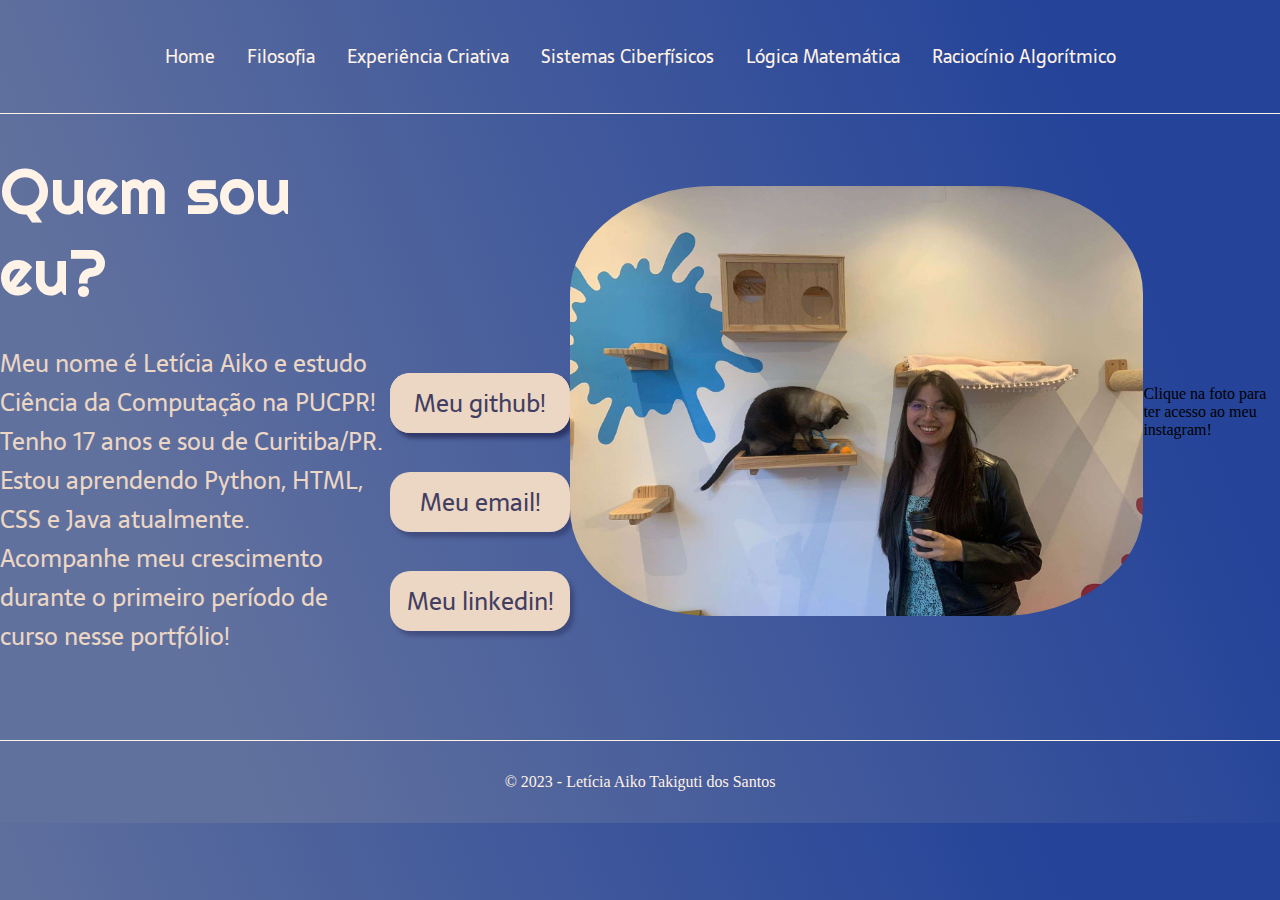
<file: index.html>
<!DOCTYPE html>
<html lang="pt-BR">
<head>
  <meta charset="UTF-8">
  <meta name="viewport" content="width=device-width, initial-scale=1.0">
  <link rel="stylesheet" href="../css/style.css">
  <title>Portfólio</title>
</head>

<body>
  <br>
  <header class="cabecalho">
    <nav class="cabecalho-menu">
      <a class="cabecalho-menu-item" href="index.html">Home</a>
      <a class="cabecalho-menu-item" href="filo.html">Filosofia</a>
      <a class="cabecalho-menu-item" href="expcr.html">Experiência Criativa</a>
      <a class="cabecalho-menu-item" href="ciberf.html">Sistemas Ciberfísicos</a>
      <a class="cabecalho-menu-item" href="lm.html">Lógica Matemática</a>
      <a class="cabecalho-menu-item" href="ra.html">Raciocínio Algorítmico</a>
    </nav>
  </header>
  <br>

  <main class="conteudo">
    <br><br>
    <section class="conteudo-principal">
      <div class="conteudo-principal-escrito">
        <h1 class="conteudo-principal-escrito-titulo">Quem sou eu?</h1>
        <h2 class="conteudo-principal-escrito-subtitulo">Meu nome é Letícia Aiko e estudo Ciência da Computação na PUCPR! <br> Tenho 17 anos e sou de Curitiba/PR. <br> Estou aprendendo Python, HTML, CSS e Java atualmente. <br> Acompanhe meu crescimento durante o primeiro período de curso nesse portfólio!</h2>
      </div>
      <div class="conteudo-principal-escrito-botao">
        <a href="https://github.com/letaiko"><button class="conteudo-principal-escrito-botao">Meu github!</button></a>
        <br>
        <a href="mailto: leticia_aiko@outlook.com"><button class="conteudo-principal-escrito-botao">Meu email!</button></a>
        <br>
        <a href="https://www.linkedin.com/in/let%C3%ADcia-santos-5a8b99274/"><button class="conteudo-principal-escrito-botao">Meu linkedin!</button></a>
      </div>
      <a href="https://www.instagram.com/leticiaaikoo"><img class="conteudo-principal-imagem"src="../imagens/letaiko.jpg" alt="Imagem de mim"></a><br>Clique na foto para ter acesso ao meu instagram!
    </section>
    <br><br>
  </main>

  <footer class="rodape">
    <p>&copy; 2023 - Letícia Aiko Takiguti dos Santos</p>
  </footer>

</body>
</html>
</file>
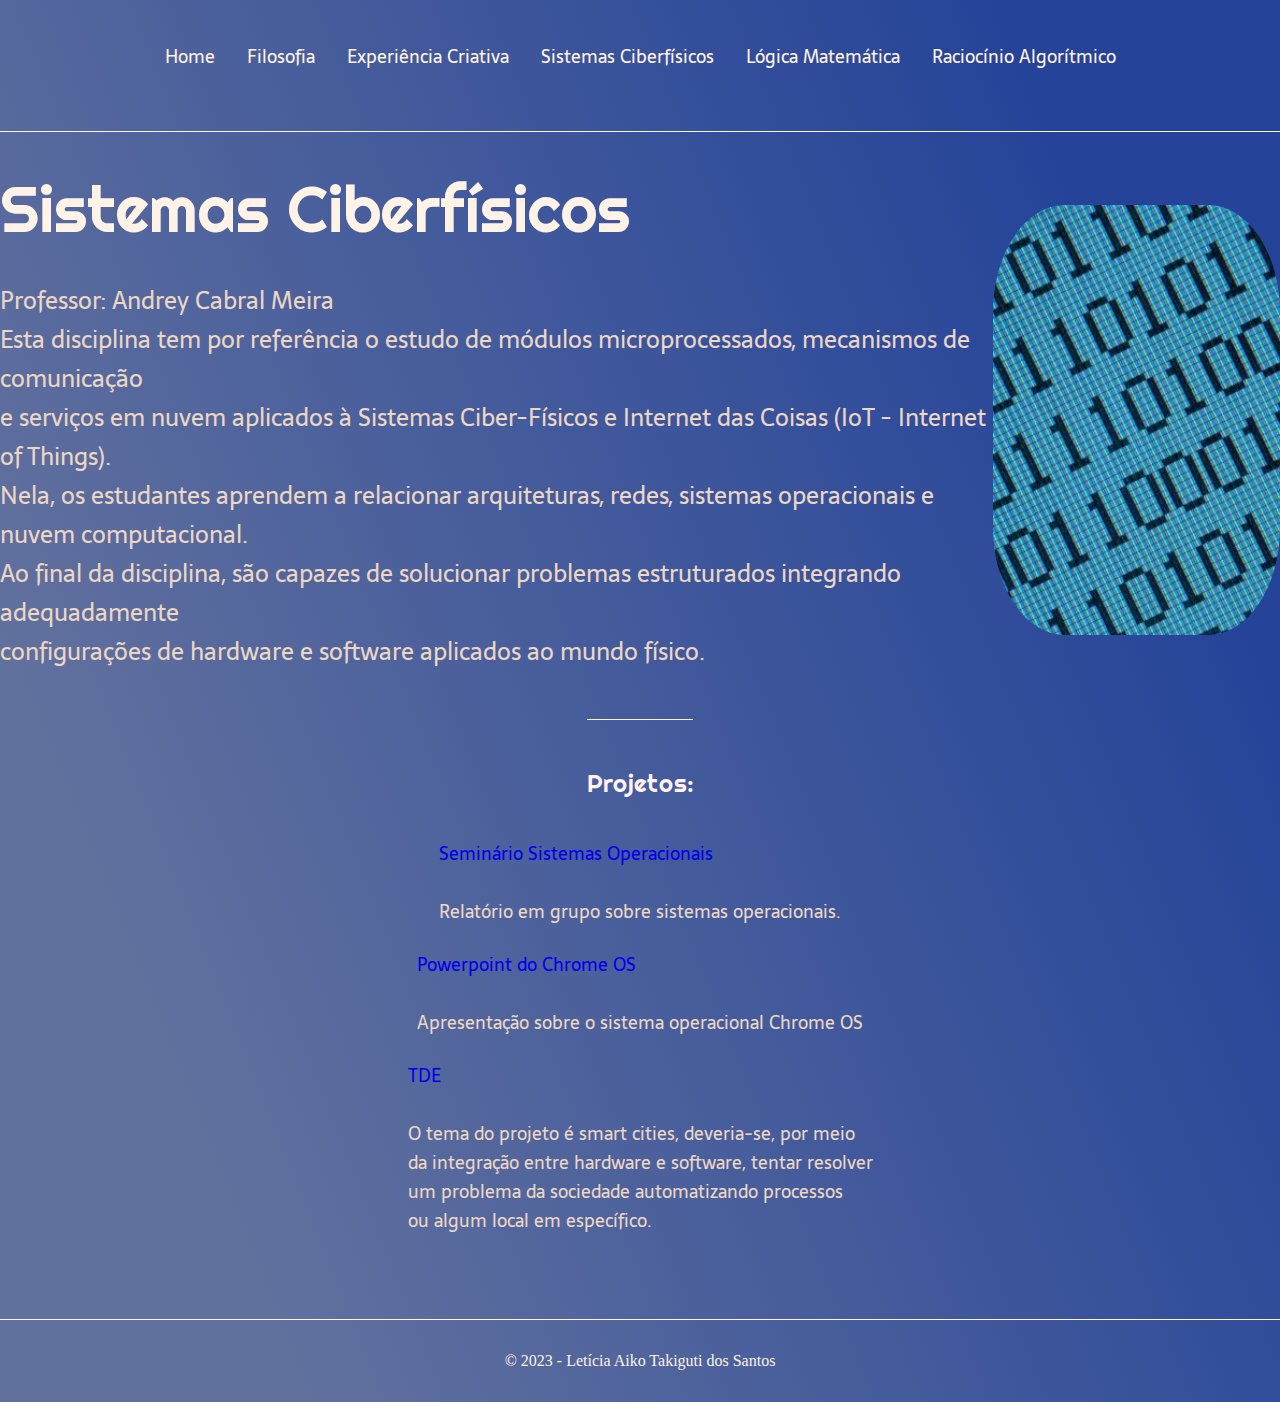
<file: html/ciberf.html>
<!DOCTYPE html>
<html lang="pt-BR">
<head>
  <meta charset="UTF-8">
  <meta name="viewport" content="width=device-width, initial-scale=1.0">
  <link rel="stylesheet" href="../css/ciberf.css">
  <title>Portfólio</title>
</head>

<body>
  <br>
  <header class="cabecalho">
    <nav class="cabecalho-menu">
      <a class="cabecalho-menu-item" href="index.html">Home</a>
      <a class="cabecalho-menu-item" href="filo.html">Filosofia</a>
      <a class="cabecalho-menu-item" href="expcr.html">Experiência Criativa</a>
      <a class="cabecalho-menu-item" href="ciberf.html">Sistemas Ciberfísicos</a>
      <a class="cabecalho-menu-item" href="lm.html">Lógica Matemática</a>
      <a class="cabecalho-menu-item" href="ra.html">Raciocínio Algorítmico</a>
    </nav>
  </header>
  <br>
  <body>
    <br>
    <main class="conteudo">
      <br><br>
      <section class="conteudo-principal">
        <div class="conteudo-principal-escrito">
          <h1 class="conteudo-principal-escrito-titulo">Sistemas Ciberfísicos</h1>
          <h2 class="conteudo-principal-escrito-subtitulo">Professor: Andrey Cabral Meira <br> Esta disciplina tem por referência o estudo de
            módulos microprocessados, mecanismos de comunicação <br> e serviços em nuvem aplicados à Sistemas Ciber-Físicos e Internet das Coisas (IoT -
            Internet of Things). <br> Nela, os estudantes aprendem a relacionar arquiteturas, redes, sistemas operacionais e nuvem computacional. <br> Ao final da
            disciplina, são capazes de solucionar problemas estruturados integrando adequadamente <br> configurações de hardware e software aplicados ao mundo
            físico.</h2>
        </div>
        <img class="conteudo-principal-imagem"src="../imagens/ciberf.jpg">
      </section>

      <section class="conteudo-secundario">
        <h3 class="conteudo-secundario-titulo">Projetos:</h3>
        <p class="conteudo-secundario-paragrafo"><a href="../arquivos/sistemasoperacionais.pdf">Seminário Sistemas Operacionais</a><br><br>Relatório em grupo sobre sistemas operacionais.</p>
        <p class="conteudo-secundario-paragrafo"><a href="../arquivos/chromeos.pdf">Powerpoint do Chrome OS</a><br><br>Apresentação sobre o sistema operacional Chrome OS</p>
        <p class="conteudo-secundario-paragrafo"><a href="../arquivos/TDEciberf.pdf">TDE</a><br><br>O tema do projeto é smart cities, deveria-se, 
          por meio <br> da integração entre hardware e software, tentar resolver <br> um problema da sociedade automatizando processos <br> ou algum local em específico.</p>
      </section>
      <br><br>
    </main>
  
    <footer class="rodape">
      <p>&copy; 2023 - Letícia Aiko Takiguti dos Santos</p>
    </footer>
  
  </body>
  </html>
</file>
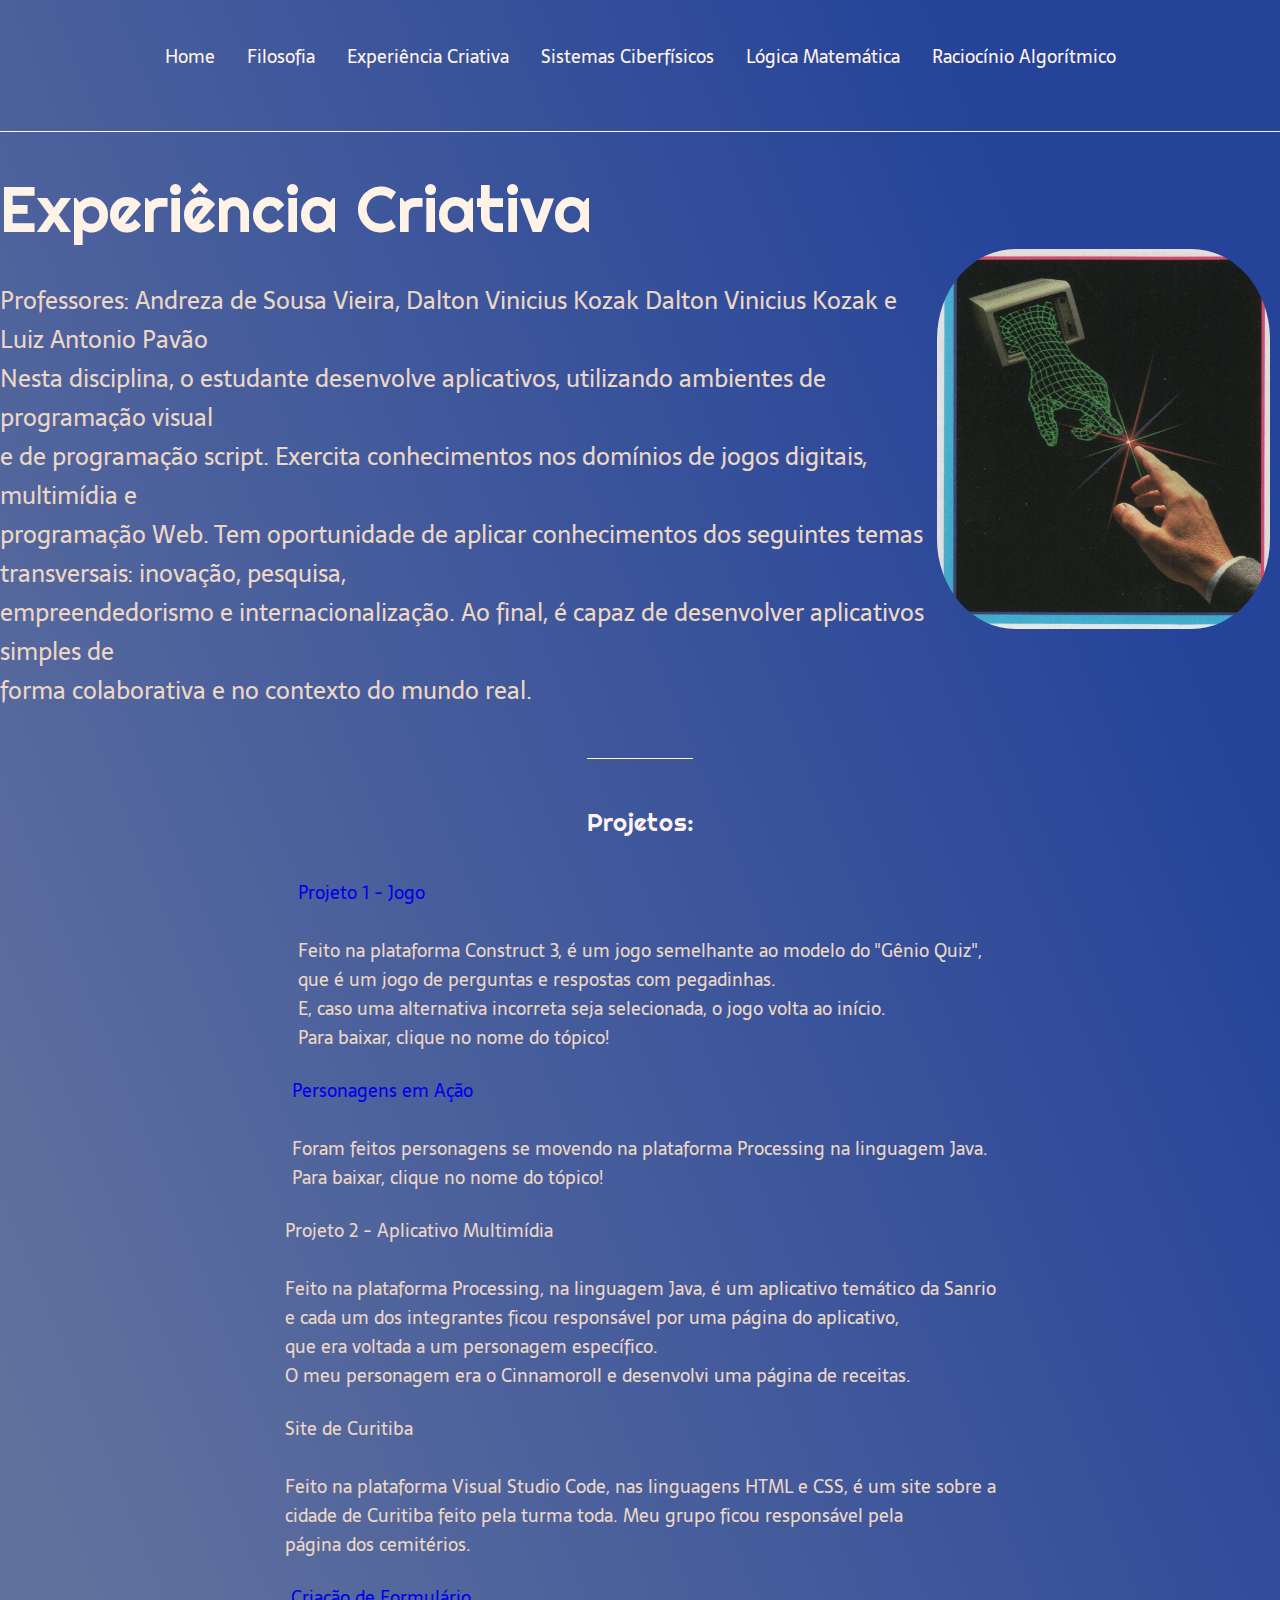
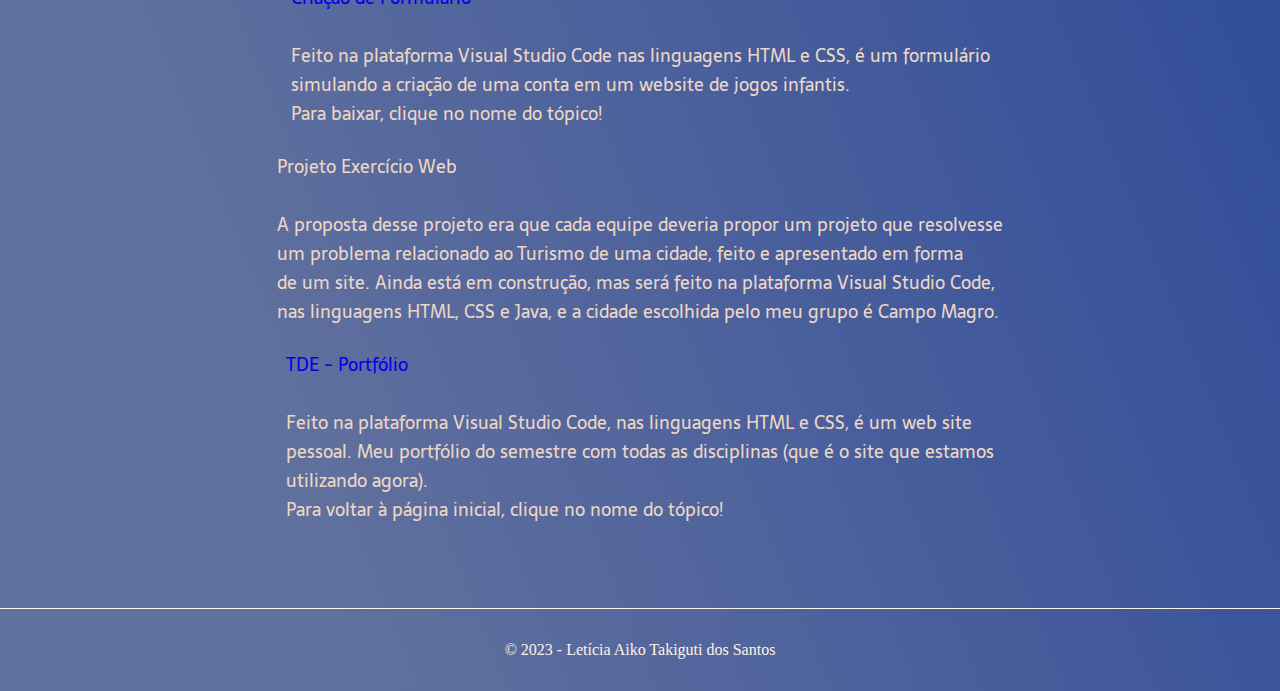
<file: html/expcr.html>
<!DOCTYPE html>
<html lang="pt-BR">
<head>
  <meta charset="UTF-8">
  <meta name="viewport" content="width=device-width, initial-scale=1.0">
  <link rel="stylesheet" href="../css/expcr.css">
  <title>Portfólio</title>
</head>

<body>
  <br>
  <header class="cabecalho">
    <nav class="cabecalho-menu">
      <a class="cabecalho-menu-item" href="index.html">Home</a>
      <a class="cabecalho-menu-item" href="filo.html">Filosofia</a>
      <a class="cabecalho-menu-item" href="expcr.html">Experiência Criativa</a>
      <a class="cabecalho-menu-item" href="ciberf.html">Sistemas Ciberfísicos</a>
      <a class="cabecalho-menu-item" href="lm.html">Lógica Matemática</a>
      <a class="cabecalho-menu-item" href="ra.html">Raciocínio Algorítmico</a>
    </nav>
  </header>
  <br>
  <body>
    <br>
    <main class="conteudo">
      <br><br>
      <section class="conteudo-principal">
        <div class="conteudo-principal-escrito">
          <h1 class="conteudo-principal-escrito-titulo">Experiência Criativa</h1>
          <h2 class="conteudo-principal-escrito-subtitulo">
            Professores: Andreza de Sousa Vieira, Dalton Vinicius Kozak Dalton Vinicius Kozak e Luiz Antonio Pavão <br> Nesta disciplina, o
            estudante desenvolve aplicativos, utilizando ambientes de programação visual <br> e de
            programação script. Exercita conhecimentos nos domínios de jogos digitais, multimídia e <br>
            programação Web. Tem oportunidade de aplicar conhecimentos dos seguintes temas
            transversais: inovação, pesquisa, <br> empreendedorismo e internacionalização. Ao final, é 
            capaz de desenvolver aplicativos simples de <br> forma colaborativa e no contexto do mundo
            real.</h2>
        </div>
        <img class="conteudo-principal-imagem"src="../imagens/expcr.jpg" style="width: 400px; height: 400px">
      </section>
  
      <section class="conteudo-secundario">
        <h3 class="conteudo-secundario-titulo">Projetos:</h3>
        <p class="conteudo-secundario-paragrafo"><a href="../arquivos/quizWTF.c3p">Projeto 1 - Jogo </a><br>
          <br> Feito na plataforma Construct 3, é um jogo semelhante ao modelo do "Gênio Quiz", <br> que é um jogo de perguntas e respostas com pegadinhas. <br>
          E, caso uma alternativa incorreta seja selecionada, o jogo volta ao início. <br> Para baixar, clique no nome do tópico!</p>
        <p class="conteudo-secundario-paragrafo"><a href="../arquivos/personagensanimacao.zip">Personagens em Ação</a><br><br>Foram feitos personagens se movendo na plataforma Processing na linguagem Java. <br> Para baixar, clique no nome do tópico!</p>
        <p class="conteudo-secundario-paragrafo">Projeto 2 - Aplicativo Multimídia<br><br>
          Feito na plataforma Processing, na linguagem Java, é um aplicativo temático da Sanrio <br>
          e cada um dos integrantes ficou responsável por uma página do aplicativo, <br> que era voltada a um personagem específico. <br>
          O meu personagem era o Cinnamoroll e desenvolvi uma página de receitas.</p>
        <p class="conteudo-secundario-paragrafo">Site de Curitiba<br><br>Feito na plataforma Visual Studio Code, nas linguagens HTML e CSS, é um site sobre a <br> cidade de Curitiba feito pela turma toda.
          Meu grupo ficou responsável pela <br> página dos cemitérios. </p>
        <p class="conteudo-secundario-paragrafo"><a href="../arquivos/formulário.zip">Criação de Formulário</a><br><br>Feito na plataforma Visual Studio Code nas linguagens HTML e CSS, é um formulário <br> simulando a criação de uma conta em um website de jogos infantis.
          <br> Para baixar, clique no nome do tópico!</p>
        <p class="conteudo-secundario-paragrafo">Projeto Exercício Web<br><br>A proposta desse projeto era que cada equipe deveria propor um projeto que resolvesse <br> um problema relacionado ao Turismo de uma cidade, feito e apresentado em forma 
          <br> de um site. Ainda está em construção, mas será feito na plataforma Visual Studio Code, <br> nas linguagens HTML, CSS e Java, e a cidade escolhida pelo meu grupo é Campo Magro.</p>
        <p class="conteudo-secundario-paragrafo"><a href="index.html">TDE - Portfólio</a><br><br>Feito na plataforma Visual Studio Code, nas linguagens HTML e CSS, é um web site <br> pessoal. Meu portfólio do semestre com todas as disciplinas (que é o site que estamos <br> utilizando agora). <br> Para voltar à página inicial, clique no nome do tópico!</p>
      </section>
      <br><br>
    </main>
  
    <footer class="rodape">
      <p>&copy; 2023 - Letícia Aiko Takiguti dos Santos</p>
    </footer>
  
  </body>
  </html>
</file>
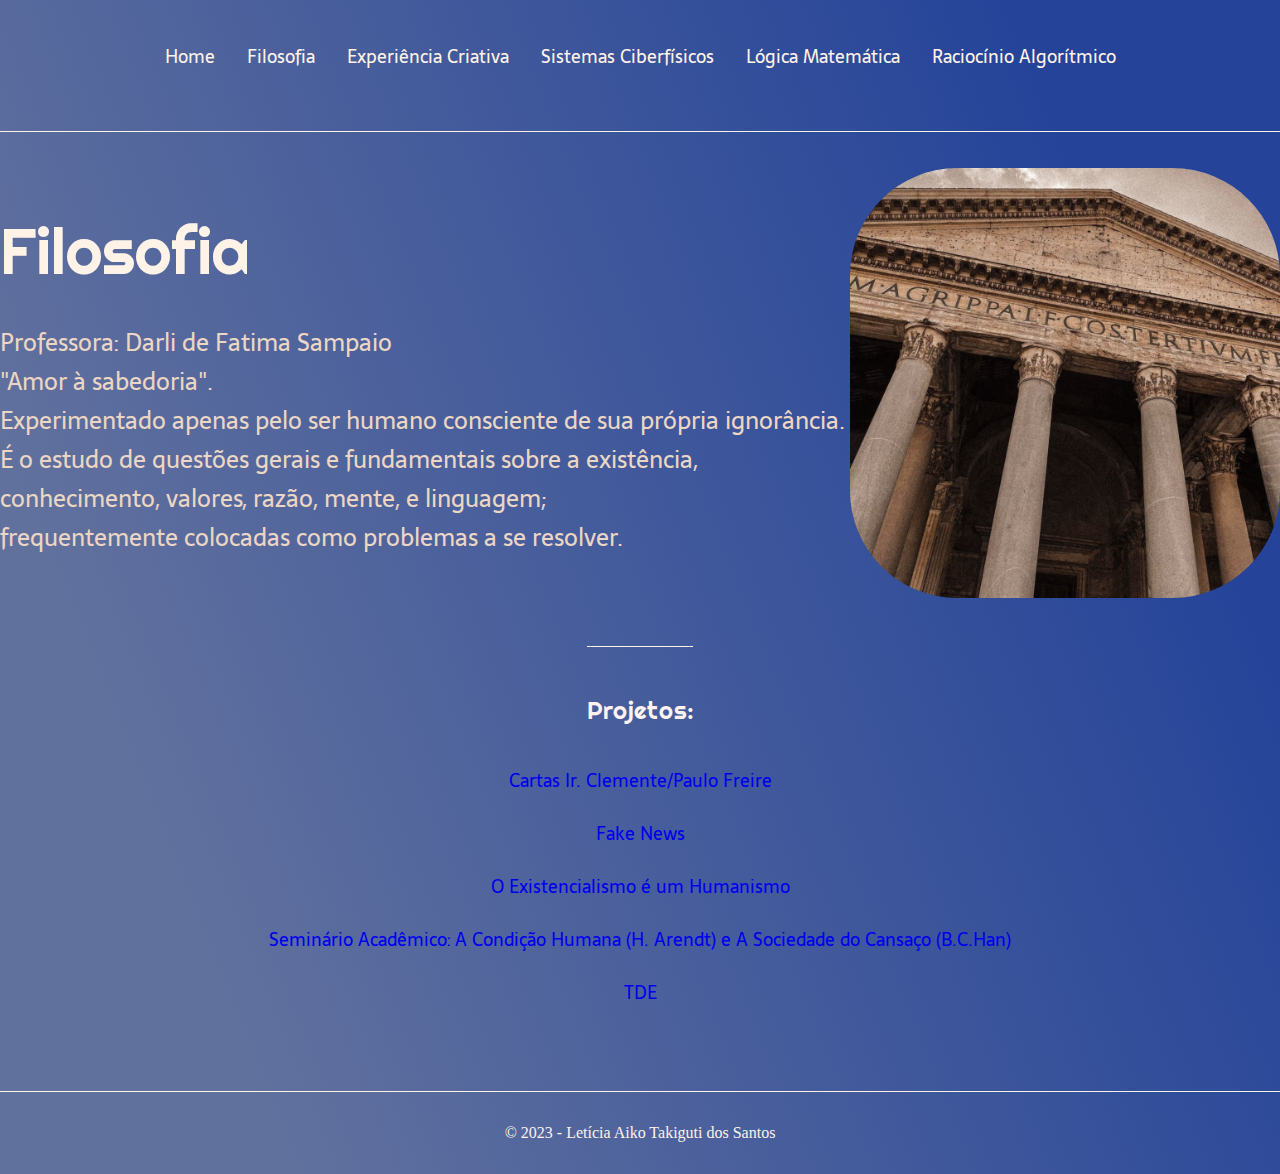
<file: html/filo.html>
<!DOCTYPE html>
<html lang="pt-BR">
<head>
  <meta charset="UTF-8">
  <meta name="viewport" content="width=device-width, initial-scale=1.0">
  <link rel="stylesheet" href="../css/filo.css">
  <title>Portfólio</title>
</head>

<body>
  <br>
  <header class="cabecalho">
    <nav class="cabecalho-menu">
      <a class="cabecalho-menu-item" href="index.html">Home</a>
      <a class="cabecalho-menu-item" href="filo.html">Filosofia</a>
      <a class="cabecalho-menu-item" href="expcr.html">Experiência Criativa</a>
      <a class="cabecalho-menu-item" href="ciberf.html">Sistemas Ciberfísicos</a>
      <a class="cabecalho-menu-item" href="lm.html">Lógica Matemática</a>
      <a class="cabecalho-menu-item" href="ra.html">Raciocínio Algorítmico</a>
    </nav>
  </header>
  <br> 
  <body>
    <br> 
    <main class="conteudo">
      <br><br>
      <section class="conteudo-principal">
        <div class="conteudo-principal-escrito">
          <h1 class="conteudo-principal-escrito-titulo">Filosofia</h1>
          <h2 class="conteudo-principal-escrito-subtitulo">Professora: Darli de Fatima Sampaio <br> "Amor à sabedoria".<br> Experimentado apenas pelo ser humano consciente de sua própria ignorância. <br> É o estudo de questões gerais e fundamentais sobre a existência, conhecimento, valores, razão, mente, e linguagem;<br>frequentemente colocadas como problemas a se resolver.</h2>
        </div>
        <img class="conteudo-principal-imagem"src="../imagens/filo.jpg">
      </section>

      <section class="conteudo-secundario">
        <h3 class="conteudo-secundario-titulo">Projetos:</h3>
        <p class="conteudo-secundario-paragrafo"><a href="../arquivos/cartas.pdf">Cartas Ir. Clemente/Paulo Freire</a></p>
        <p class="conteudo-secundario-paragrafo"><a href="../arquivos/fakenews.pdf">Fake News</a></p>
        <p class="conteudo-secundario-paragrafo"><a href="../arquivos/existencialismo.pdf">O Existencialismo é um Humanismo</a></p>
        <p class="conteudo-secundario-paragrafo"><a href="../arquivos/cansaco.pdf">Seminário Acadêmico: A Condição Humana (H. Arendt) e A Sociedade do Cansaço (B.C.Han)</a></p>
        <p class="conteudo-secundario-paragrafo"><a href="../arquivos/TDEfilo.pdf">TDE</a></p>
      </section>
      <br><br>
    </main>
  
    <footer class="rodape">
      <p>&copy; 2023 - Letícia Aiko Takiguti dos Santos</p>
    </footer>
  
  </body>
  </html>
</file>
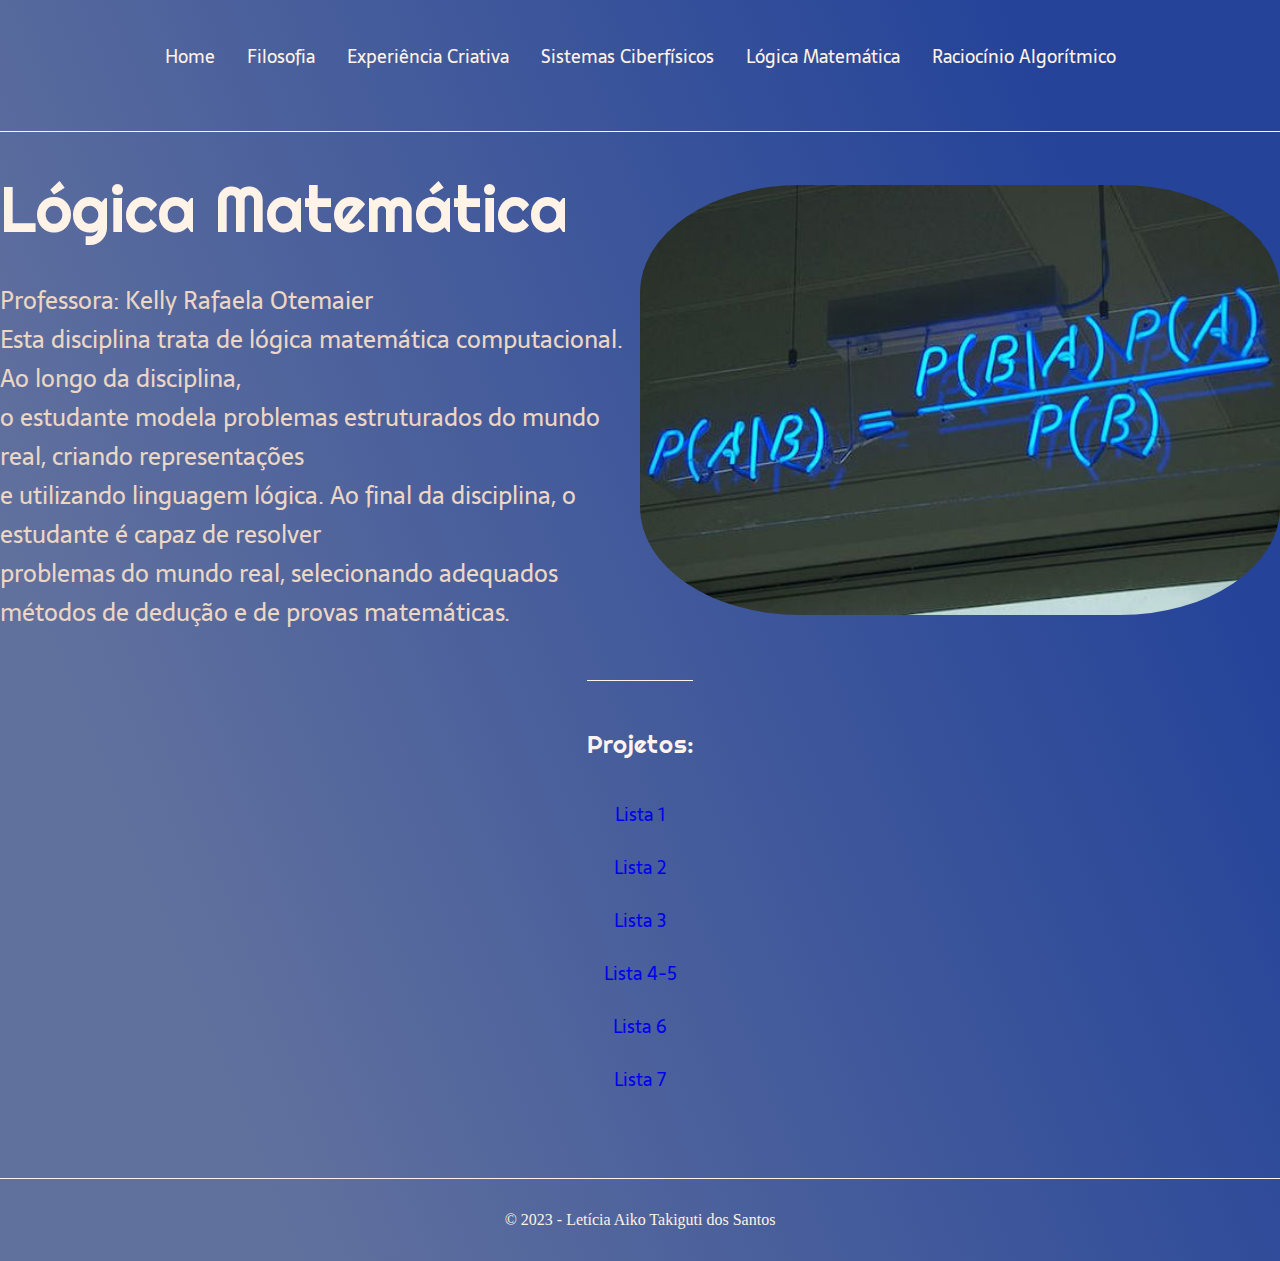
<file: html/lm.html>
<!DOCTYPE html>
<html lang="pt-BR">
<head>
  <meta charset="UTF-8">
  <meta name="viewport" content="width=device-width, initial-scale=1.0">
  <link rel="stylesheet" href="../css/lm.css">
  <title>Portfólio</title>
</head>

<body>
  <br>
  <header class="cabecalho">
    <nav class="cabecalho-menu">
      <a class="cabecalho-menu-item" href="index.html">Home</a>
      <a class="cabecalho-menu-item" href="filo.html">Filosofia</a>
      <a class="cabecalho-menu-item" href="expcr.html">Experiência Criativa</a>
      <a class="cabecalho-menu-item" href="ciberf.html">Sistemas Ciberfísicos</a>
      <a class="cabecalho-menu-item" href="lm.html">Lógica Matemática</a>
      <a class="cabecalho-menu-item" href="ra.html">Raciocínio Algorítmico</a>
    </nav>
  </header>
  <br>
  <body>
    <br>
    <main class="conteudo">
      <br><br>
      <section class="conteudo-principal">
        <div class="conteudo-principal-escrito">
          <h1 class="conteudo-principal-escrito-titulo">Lógica Matemática</h1>
          <h2 class="conteudo-principal-escrito-subtitulo">Professora: Kelly Rafaela Otemaier <br> Esta disciplina trata de lógica matemática computacional. Ao longo da disciplina, <br> o estudante modela problemas estruturados do mundo real, criando representações <br> e
            utilizando linguagem lógica. Ao final da disciplina, o estudante é capaz de resolver <br> problemas do mundo real, selecionando adequados métodos de
            dedução e de provas matemáticas.</h2>
        </div>
        <img class="conteudo-principal-imagem"src="../imagens/lm.jpg">
      </section>

      <section class="conteudo-secundario">
        <h3 class="conteudo-secundario-titulo">Projetos:</h3>
        <p class="conteudo-secundario-paragrafo"><a href="../imagens/l1.jpg">Lista 1</a></p>
        <p class="conteudo-secundario-paragrafo"><a href="../arquivos/l2.pdf">Lista 2</a></p>
        <p class="conteudo-secundario-paragrafo"><a href="../imagens/l3.jpg">Lista 3</a></p>
        <p class="conteudo-secundario-paragrafo"><a href="../arquivos/l45.pdf">Lista 4-5</a></p>
        <p class="conteudo-secundario-paragrafo"><a href="../arquivos/l6.pdf">Lista 6</a></p>
        <p class="conteudo-secundario-paragrafo"><a href="../arquivos/l7.pdf">Lista 7</a></p>
      </section>
      <br><br>
    </main>

    <footer class="rodape">
      <p>&copy; 2023 - Letícia Aiko Takiguti dos Santos</p>
    </footer>

  </body>
  </html>
</file>
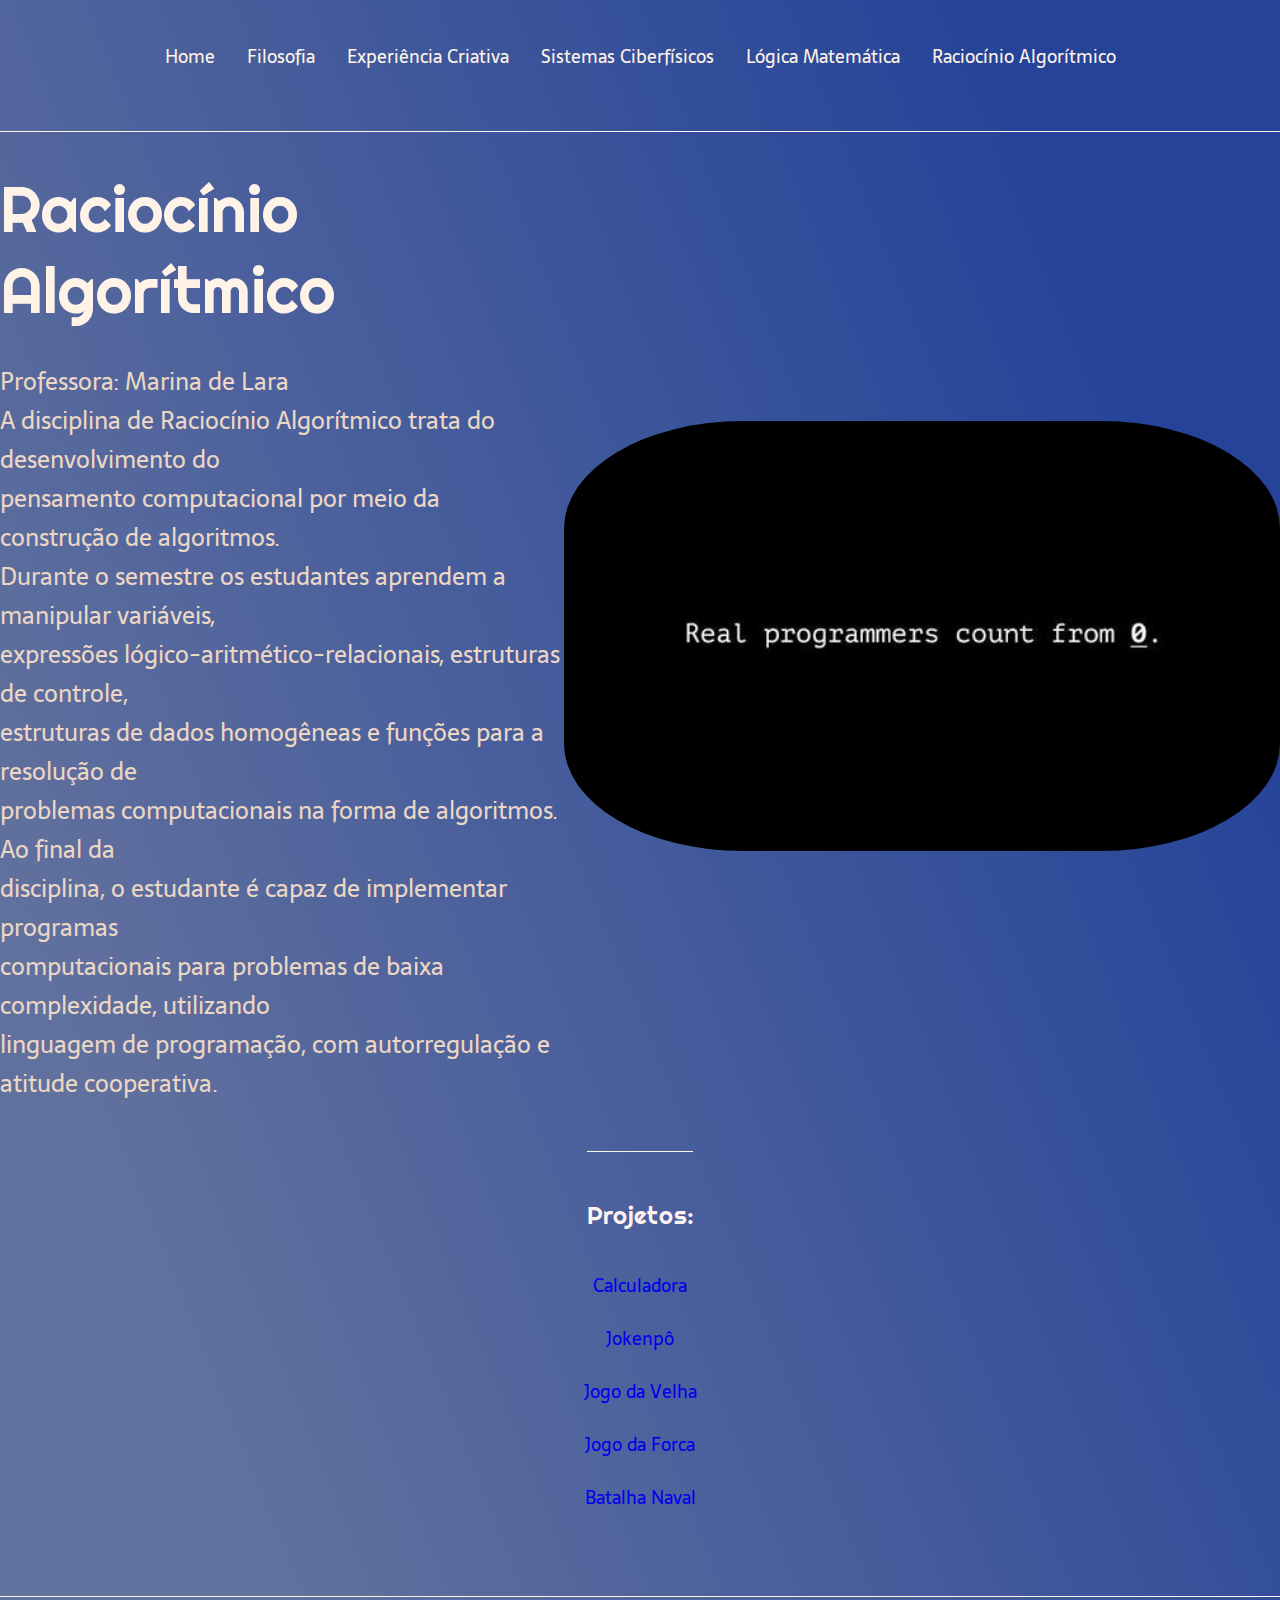
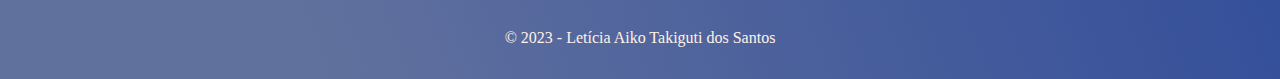
<file: html/ra.html>
<!DOCTYPE html>
<html lang="pt-BR">
<head>
  <meta charset="UTF-8">
  <meta name="viewport" content="width=device-width, initial-scale=1.0">
  <link rel="stylesheet" href="../css/ra.css">
  <title>Portfólio</title>
</head>

<body>
  <br>
  <header class="cabecalho">
    <nav class="cabecalho-menu">
      <a class="cabecalho-menu-item" href="index.html">Home</a>
      <a class="cabecalho-menu-item" href="filo.html">Filosofia</a>
      <a class="cabecalho-menu-item" href="expcr.html">Experiência Criativa</a>
      <a class="cabecalho-menu-item" href="ciberf.html">Sistemas Ciberfísicos</a>
      <a class="cabecalho-menu-item" href="lm.html">Lógica Matemática</a>
      <a class="cabecalho-menu-item" href="ra.html">Raciocínio Algorítmico</a>
    </nav>
  </header>
  <br>
  <body>
    <br>
    <main class="conteudo">
      <br><br>
      <section class="conteudo-principal">
        <div class="conteudo-principal-escrito">
          <h1 class="conteudo-principal-escrito-titulo">Raciocínio Algorítmico</h1>
          <h2 class="conteudo-principal-escrito-subtitulo">Professora: Marina de Lara <br> A disciplina de Raciocínio Algorítmico trata do desenvolvimento do <br> pensamento computacional
            por meio da construção de algoritmos. <br> Durante o semestre os estudantes aprendem a manipular
            variáveis, <br> expressões lógico-aritmético-relacionais, estruturas de controle, <br> estruturas de dados
            homogêneas e funções para a resolução de <br> problemas computacionais na forma de algoritmos.
            Ao final da <br> disciplina, o estudante é capaz de implementar programas <br> computacionais para
            problemas de baixa complexidade, utilizando <br> linguagem de programação, com autorregulação e
            atitude cooperativa.</h2>
        </div>
        <img class="conteudo-principal-imagem"src="../imagens/ra.jpg">
      </section>

      <section class="conteudo-secundario">
        <h3 class="conteudo-secundario-titulo">Projetos:</h3>
        <p class="conteudo-secundario-paragrafo"><a href="https://github.com/letaiko/calculadora">Calculadora</a></p>
        <p class="conteudo-secundario-paragrafo"><a href="https://github.com/letaiko/jokenpo">Jokenpô</a></p>
        <p class="conteudo-secundario-paragrafo"><a href="https://github.com/letaiko/jogo-da-velha">Jogo da Velha</a></p>
        <p class="conteudo-secundario-paragrafo"><a href="https://github.com/letaiko/jogo-da-forca">Jogo da Forca</a></p>
        <p class="conteudo-secundario-paragrafo"><a href="https://github.com/letaiko/batalha-naval">Batalha Naval</a></p>
      </section>
      <br><br>
    </main>
  
    <footer class="rodape">
      <p>&copy; 2023 - Letícia Aiko Takiguti dos Santos</p>
    </footer>
  
  </body>
  </html>
</file>
<file: css/style.css>
@import url('https://fonts.googleapis.com/css2?family=Righteous&family=Sarala:wght@400;700&display=swap');

* {
  margin: 0;
  padding: 0;
  box-sizing: border-box;
  text-decoration: none;
}

body {
  font-size: 100%;
  background: linear-gradient(68.15deg, #61719e 16.62%, #244399 85.61%);
}

.cabecalho {
  display: flex;
  flex-direction: row;
  align-items: center;
  justify-content: space-around;
  padding: 24px;
}

.cabecalho-menu {
  display: flex;
  gap: 32px;
}

.cabecalho-menu-item {
  font-family: 'Sarala', sans-serif;
  color: #FFF2E7;
  font-weight: 400;
  font-size: 18px
}

.conteudo {
  margin-bottom: 48px;
  border-top: 0.4px solid #FFF2E7;
}

.conteudo-principal {
  display: flex;
  flex-direction: row;
  align-items: center;
  justify-content: space-around;
}

.conteudo-principal-escrito {
  display: flex;
  flex-direction: column;
  gap: 32px;
}

.conteudo-principal-escrito-titulo {
  font-family: 'Righteous', cursive;
  font-weight: 400;
  font-size: 64px;
  color: #FFF2E7;
}

.conteudo-principal-escrito-subtitulo {
  font-family: 'Sarala', sans-serif;
  font-weight: 400;
  font-size: 24px;
  color: #ECD6C4;
}

.conteudo-principal-escrito-botao {
  display: flex;
  flex-direction: column;
  align-items: center;
  justify-content: space-around;
  background-color: #ECD6C4;
  width: 180px;
  height: 60px;
  border: none;
  box-shadow: 4px 5px 4px rgba(10, 3, 41, 0.25);
  border-radius: 20px;
  font-family: 'Sarala', sans-serif;
  font-weight: 400;
  font-size: 24px;
  color: #423e61;
}

.conteudo-principal-escrito-botao:hover {
  background-color: rgba(236, 214, 196, 0.53);
}

.conteudo-principal-imagem {
  border-radius: 25%;
  height: 430px;
}

.rodape {
  text-align: center;
  padding: 32px;
  border-top: 0.4px solid;
  color: #FFF2E7;
}
</file>
<file: css/ciberf.css>
@import url('https://fonts.googleapis.com/css2?family=Righteous&family=Sarala:wght@400;700&display=swap');

* {
  margin: 0;
  padding: 0;
  box-sizing: border-box;
  text-decoration: none;
}

body {
  font-size: 100%;
  background: linear-gradient(68.15deg, #61719e 16.62%, #244399 85.61%);
}

.cabecalho {
  display: flex;
  flex-direction: row;
  align-items: center;
  justify-content: space-around;
  padding: 24px;
}

.cabecalho-menu {
  display: flex;
  gap: 32px;
}

.cabecalho-menu-item {
  font-family: 'Sarala', sans-serif;
  color: #FFF2E7;
  font-weight: 400;
  font-size: 18px
}

.conteudo {
  margin-bottom: 48px;
  border-top: 0.4px solid #FFF2E7;
}

.conteudo-principal {
  display: flex;
  flex-direction: row;
  align-items: center;
  justify-content: space-around;
}

.conteudo-principal-escrito {
  display: flex;
  flex-direction: column;
  gap: 32px;
}

.conteudo-principal-escrito-titulo {
  font-family: 'Righteous', cursive;
  font-weight: 400;
  font-size: 64px;
  color: #FFF2E7;
}

.conteudo-principal-escrito-subtitulo {
  font-family: 'Sarala', sans-serif;
  font-weight: 400;
  font-size: 24px;
  color: #ECD6C4;
}

.conteudo-principal-escrito-botao {
  display: flex;
  flex-direction: column;
  align-items: center;
  justify-content: space-around;
  background-color: #ECD6C4;
  width: 180px;
  height: 60px;
  border: none;
  box-shadow: 4px 5px 4px rgba(10, 3, 41, 0.25);
  border-radius: 20px;
  font-family: 'Sarala', sans-serif;
  font-weight: 400;
  font-size: 24px;
  color: #423e61;
}

.conteudo-principal-escrito-botao:hover {
  background-color: rgba(236, 214, 196, 0.53);
}

.conteudo-principal-imagem {
  border-radius: 25%;
  height: 430px;
}

.conteudo-secundario {
  display: flex;
  flex-direction: column;
  align-items: center;
  gap: 24px;
  margin-top: 48px;
}

.conteudo-secundario-titulo {
  border-top: 0.4px solid #FFF2E7;
  padding-top: 48px;
  font-family: 'Righteous', cursive;
  font-weight: 400;
  font-size: 24px;
  color: #FFF2EF;
  margin-bottom: 16px;
}

.conteudo-secundario-paragrafo {
  font-family: 'Sarala', sans-serif;
  font-weight: 300;
  font-size: 18px;
  color: #ECD6C4;
}

.rodape {
  text-align: center;
  padding: 32px;
  border-top: 0.4px solid;
  color: #FFF2E7;
}
</file>
<file: css/expcr.css>
@import url('https://fonts.googleapis.com/css2?family=Righteous&family=Sarala:wght@400;700&display=swap');

* {
  margin: 0;
  padding: 0;
  box-sizing: border-box;
  text-decoration: none;
}

body {
  font-size: 100%;
  background: linear-gradient(68.15deg, #61719e 16.62%, #244399 85.61%);
}

.cabecalho {
  display: flex;
  flex-direction: row;
  align-items: center;
  justify-content: space-around;
  padding: 24px;
}

.cabecalho-menu {
  display: flex;
  gap: 32px;
}

.cabecalho-menu-item {
  font-family: 'Sarala', sans-serif;
  color: #FFF2E7;
  font-weight: 400;
  font-size: 18px
}

.conteudo {
  margin-bottom: 48px;
  border-top: 0.4px solid #FFF2E7;
}

.conteudo-principal {
  display: flex;
  flex-direction: row;
  align-items: center;
  justify-content: space-around;
}

.conteudo-principal-escrito {
  display: flex;
  flex-direction: column;
  gap: 32px;
}

.conteudo-principal-escrito-titulo {
  font-family: 'Righteous', cursive;
  font-weight: 400;
  font-size: 64px;
  color: #FFF2E7;
}

.conteudo-principal-escrito-subtitulo {
  font-family: 'Sarala', sans-serif;
  font-weight: 400;
  font-size: 24px;
  color: #ECD6C4;
}

.conteudo-principal-escrito-botao {
  display: flex;
  flex-direction: column;
  align-items: center;
  justify-content: space-around;
  background-color: #ECD6C4;
  width: 180px;
  height: 60px;
  border: none;
  box-shadow: 4px 5px 4px rgba(10, 3, 41, 0.25);
  border-radius: 20px;
  font-family: 'Sarala', sans-serif;
  font-weight: 400;
  font-size: 24px;
  color: #423e61;
}

.conteudo-principal-escrito-botao:hover {
  background-color: rgba(236, 214, 196, 0.53);
}

.conteudo-principal-imagem {
  border-radius: 25%;
  justify-content: space-evenly;
    padding: 10px;
    margin: 0px;
}

.conteudo-secundario {
  display: flex;
  flex-direction: column;
  align-items: center;
  gap: 24px;
  margin-top: 48px;
}

.conteudo-secundario-titulo {
  border-top: 0.4px solid #FFF2E7;
  padding-top: 48px;
  font-family: 'Righteous', cursive;
  font-weight: 400;
  font-size: 24px;
  color: #FFF2EF;
  margin-bottom: 16px;
}

.conteudo-secundario-paragrafo {
  font-family: 'Sarala', sans-serif;
  font-weight: 300;
  font-size: 18px;
  color: #ECD6C4;
}

.rodape {
  text-align: center;
  padding: 32px;
  border-top: 0.4px solid;
  color: #FFF2E7;
}
</file>
<file: css/filo.css>
@import url('https://fonts.googleapis.com/css2?family=Righteous&family=Sarala:wght@400;700&display=swap');

* {
  margin: 0;
  padding: 0;
  box-sizing: border-box;
  text-decoration: none;
}

body {
  font-size: 100%;
  background: linear-gradient(68.15deg, #61719e 16.62%, #244399 85.61%);
}

.cabecalho {
  display: flex;
  flex-direction: row;
  align-items: center;
  justify-content: space-around;
  padding: 24px;
}

.cabecalho-menu {
  display: flex;
  gap: 32px;
}

.cabecalho-menu-item {
  font-family: 'Sarala', sans-serif;
  color: #FFF2E7;
  font-weight: 400;
  font-size: 18px
}

.conteudo {
  margin-bottom: 48px;
  border-top: 0.4px solid #FFF2E7;
}

.conteudo-principal {
  display: flex;
  flex-direction: row;
  align-items: center;
  justify-content: space-around;
}

.conteudo-principal-escrito {
  display: flex;
  flex-direction: column;
  gap: 32px;
}

.conteudo-principal-escrito-titulo {
  font-family: 'Righteous', cursive;
  font-weight: 400;
  font-size: 64px;
  color: #FFF2E7;
}

.conteudo-principal-escrito-subtitulo {
  font-family: 'Sarala', sans-serif;
  font-weight: 400;
  font-size: 24px;
  color: #ECD6C4;
}

.conteudo-principal-escrito-botao {
  display: flex;
  flex-direction: column;
  align-items: center;
  justify-content: space-around;
  background-color: #ECD6C4;
  width: 180px;
  height: 60px;
  border: none;
  box-shadow: 4px 5px 4px rgba(10, 3, 41, 0.25);
  border-radius: 20px;
  font-family: 'Sarala', sans-serif;
  font-weight: 400;
  font-size: 24px;
  color: #423e61;
}

.conteudo-principal-escrito-botao:hover {
  background-color: rgba(236, 214, 196, 0.53);
}

.conteudo-principal-imagem {
  border-radius: 25%;
  height: 430px;
}

.conteudo-secundario {
  display: flex;
  flex-direction: column;
  align-items: center;
  gap: 24px;
  margin-top: 48px;
}

.conteudo-secundario-titulo {
  border-top: 0.4px solid #FFF2E7;
  padding-top: 48px;
  font-family: 'Righteous', cursive;
  font-weight: 400;
  font-size: 24px;
  color: #FFF2EF;
  margin-bottom: 16px;
}

.conteudo-secundario-paragrafo {
  font-family: 'Sarala', sans-serif;
  font-weight: 300;
  font-size: 18px;
  color: #ECD6C4;
}

.rodape {
  text-align: center;
  padding: 32px;
  border-top: 0.4px solid;
  color: #FFF2E7;
}
</file>
<file: css/lm.css>
@import url('https://fonts.googleapis.com/css2?family=Righteous&family=Sarala:wght@400;700&display=swap');

* {
  margin: 0;
  padding: 0;
  box-sizing: border-box;
  text-decoration: none;
}

body {
  font-size: 100%;
  background: linear-gradient(68.15deg, #61719e 16.62%, #244399 85.61%);
}

.cabecalho {
  display: flex;
  flex-direction: row;
  align-items: center;
  justify-content: space-around;
  padding: 24px;
}

.cabecalho-menu {
  display: flex;
  gap: 32px;
}

.cabecalho-menu-item {
  font-family: 'Sarala', sans-serif;
  color: #FFF2E7;
  font-weight: 400;
  font-size: 18px
}

.conteudo {
  margin-bottom: 48px;
  border-top: 0.4px solid #FFF2E7;
}

.conteudo-principal {
  display: flex;
  flex-direction: row;
  align-items: center;
  justify-content: space-around;
}

.conteudo-principal-escrito {
  display: flex;
  flex-direction: column;
  gap: 32px;
}

.conteudo-principal-escrito-titulo {
  font-family: 'Righteous', cursive;
  font-weight: 400;
  font-size: 64px;
  color: #FFF2E7;
}

.conteudo-principal-escrito-subtitulo {
  font-family: 'Sarala', sans-serif;
  font-weight: 400;
  font-size: 24px;
  color: #ECD6C4;
}

.conteudo-principal-escrito-botao {
  display: flex;
  flex-direction: column;
  align-items: center;
  justify-content: space-around;
  background-color: #ECD6C4;
  width: 180px;
  height: 60px;
  border: none;
  box-shadow: 4px 5px 4px rgba(10, 3, 41, 0.25);
  border-radius: 20px;
  font-family: 'Sarala', sans-serif;
  font-weight: 400;
  font-size: 24px;
  color: #423e61;
}

.conteudo-principal-escrito-botao:hover {
  background-color: rgba(236, 214, 196, 0.53);
}

.conteudo-principal-imagem {
  border-radius: 25%;
  height: 430px;
}

.conteudo-secundario {
  display: flex;
  flex-direction: column;
  align-items: center;
  gap: 24px;
  margin-top: 48px;
}

.conteudo-secundario-titulo {
  border-top: 0.4px solid #FFF2E7;
  padding-top: 48px;
  font-family: 'Righteous', cursive;
  font-weight: 400;
  font-size: 24px;
  color: #FFF2EF;
  margin-bottom: 16px;
}

.conteudo-secundario-paragrafo {
  font-family: 'Sarala', sans-serif;
  font-weight: 300;
  font-size: 18px;
  color: #ECD6C4;
}

.rodape {
  text-align: center;
  padding: 32px;
  border-top: 0.4px solid;
  color: #FFF2E7;
}
</file>
<file: css/ra.css>
@import url('https://fonts.googleapis.com/css2?family=Righteous&family=Sarala:wght@400;700&display=swap');

* {
  margin: 0;
  padding: 0;
  box-sizing: border-box;
  text-decoration: none;
}

body {
  font-size: 100%;
  background: linear-gradient(68.15deg, #61719e 16.62%, #244399 85.61%);
}

.cabecalho {
  display: flex;
  flex-direction: row;
  align-items: center;
  justify-content: space-around;
  padding: 24px;
}

.cabecalho-menu {
  display: flex;
  gap: 32px;
}

.cabecalho-menu-item {
  font-family: 'Sarala', sans-serif;
  color: #FFF2E7;
  font-weight: 400;
  font-size: 18px
}

.conteudo {
  margin-bottom: 48px;
  border-top: 0.4px solid #FFF2E7;
}

.conteudo-principal {
  display: flex;
  flex-direction: row;
  align-items: center;
  justify-content: space-around;
}

.conteudo-principal-escrito {
  display: flex;
  flex-direction: column;
  gap: 32px;
}

.conteudo-principal-escrito-titulo {
  font-family: 'Righteous', cursive;
  font-weight: 400;
  font-size: 64px;
  color: #FFF2E7;
}

.conteudo-principal-escrito-subtitulo {
  font-family: 'Sarala', sans-serif;
  font-weight: 400;
  font-size: 24px;
  color: #ECD6C4;
}

.conteudo-principal-escrito-botao {
  display: flex;
  flex-direction: column;
  align-items: center;
  justify-content: space-around;
  background-color: #ECD6C4;
  width: 180px;
  height: 60px;
  border: none;
  box-shadow: 4px 5px 4px rgba(10, 3, 41, 0.25);
  border-radius: 20px;
  font-family: 'Sarala', sans-serif;
  font-weight: 400;
  font-size: 24px;
  color: #423e61;
}

.conteudo-principal-escrito-botao:hover {
  background-color: rgba(236, 214, 196, 0.53);
}

.conteudo-principal-imagem {
  border-radius: 25%;
  height: 430px;
}

.conteudo-secundario {
  display: flex;
  flex-direction: column;
  align-items: center;
  gap: 24px;
  margin-top: 48px;
}

.conteudo-secundario-titulo {
  border-top: 0.4px solid #FFF2E7;
  padding-top: 48px;
  font-family: 'Righteous', cursive;
  font-weight: 400;
  font-size: 24px;
  color: #FFF2EF;
  margin-bottom: 16px;
}

.conteudo-secundario-paragrafo {
  font-family: 'Sarala', sans-serif;
  font-weight: 300;
  font-size: 18px;
  color: #ECD6C4;
}

.rodape {
  text-align: center;
  padding: 32px;
  border-top: 0.4px solid;
  color: #FFF2E7;
}
</file>
